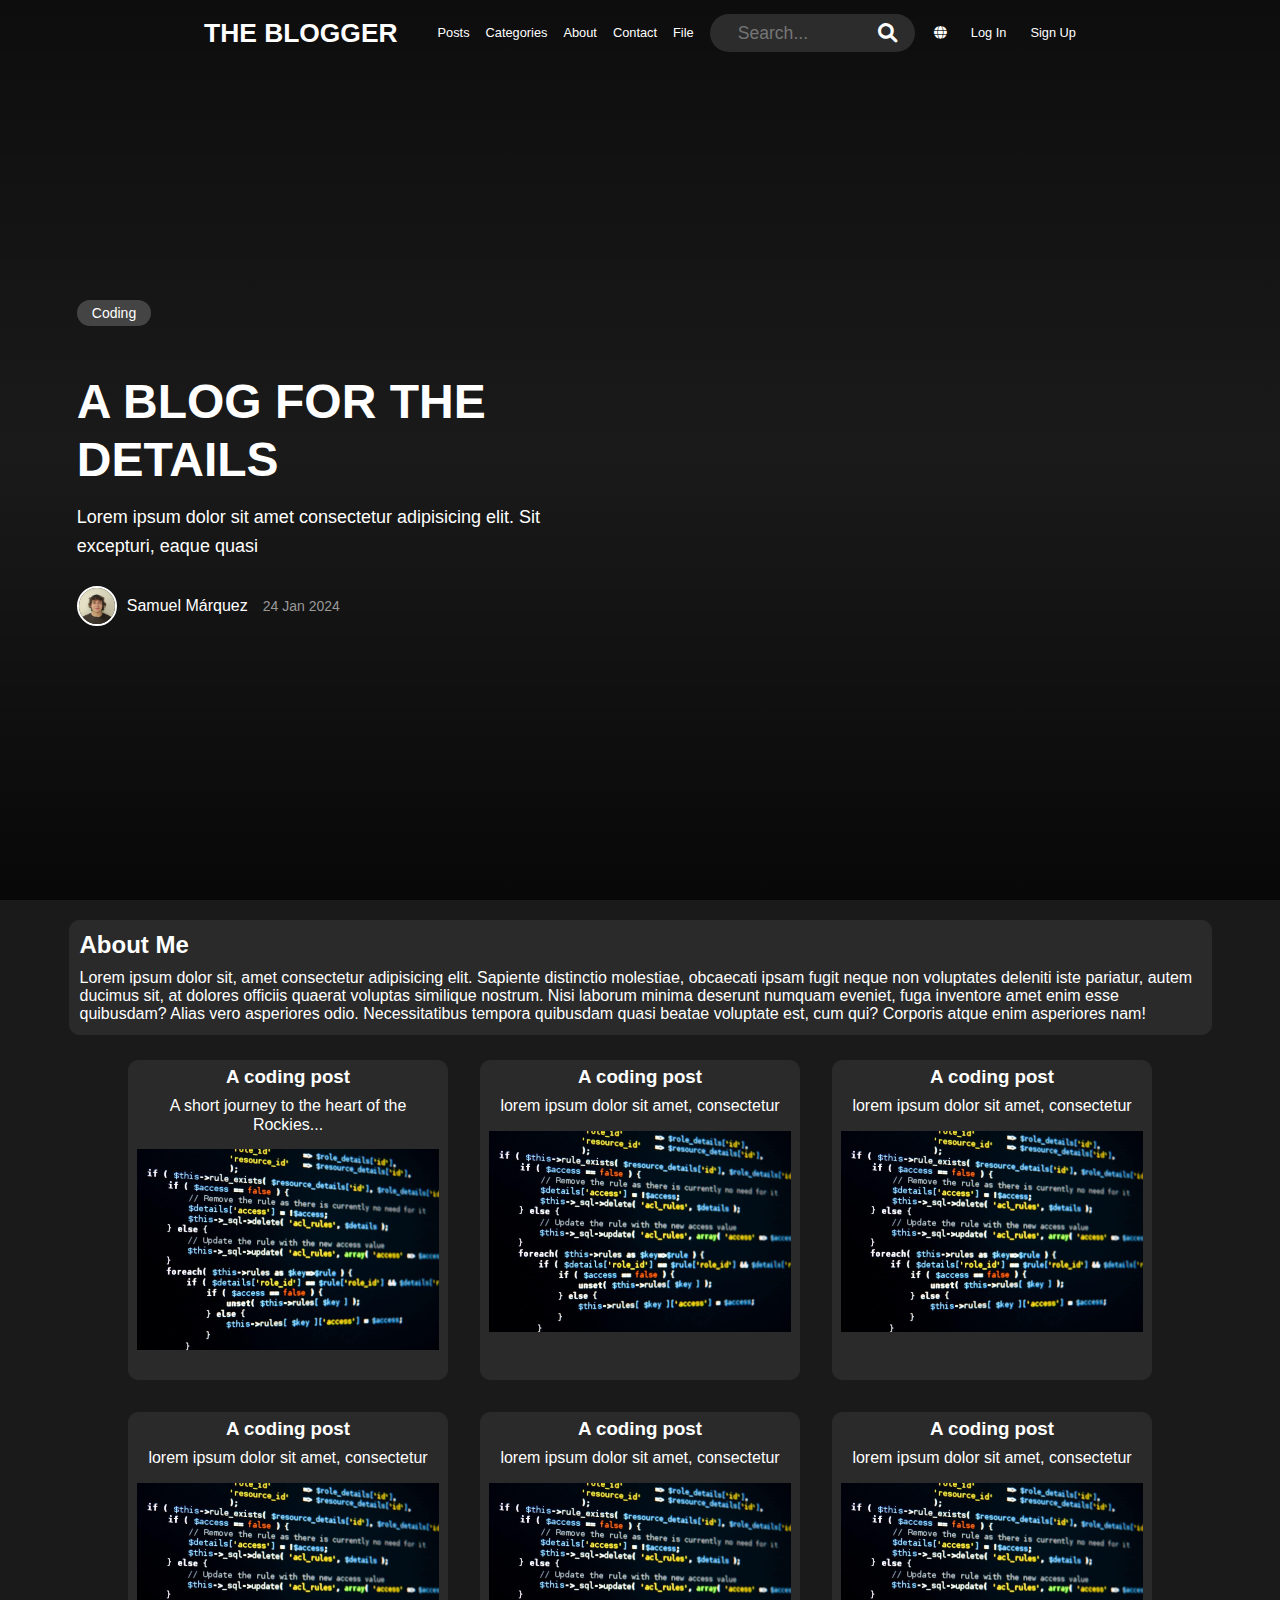
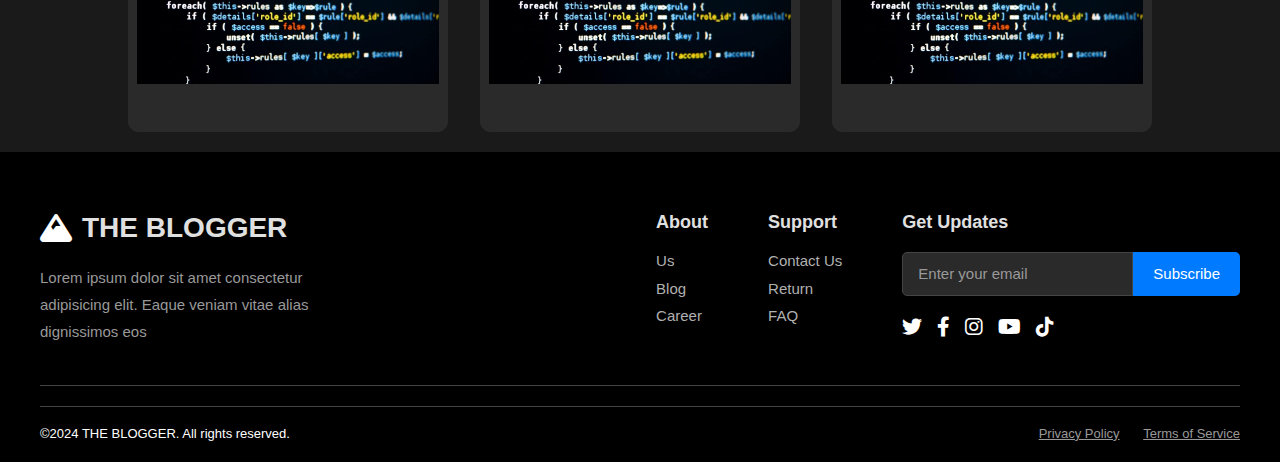
<file: index.html>
<!DOCTYPE html>
<html lang="en">
<head>
    <meta charset="UTF-8">
    <meta name="viewport" content="width=device-width, initial-scale=1.0">
    <title>Horizone - Exploring the Wonders of Hiking</title>
    <link rel="stylesheet" href="css/normalize.css">
    <link rel="stylesheet" href="css/style.css">
    <link rel="stylesheet" href="https://cdnjs.cloudflare.com/ajax/libs/font-awesome/6.0.0-beta3/css/all.min.css">
    <link rel="stylesheet" href="https://cdnjs.cloudflare.com/ajax/libs/font-awesome/6.0.0-beta3/css/all.min.css">
</head>
<body>
<header>

  <nav class="navbar">
    <button class="hamburger" aria-label="Menú" onclick="document.querySelector('.nav-links').classList.toggle('show')">
      <i class="fas fa-bars"></i>
    </button>
    <!-- Logo -->
    <div class="logo">
      <span>THE BLOGGER</span>
    </div>
  <ul class="nav-links">
    <li class="nav-item"><a href="#" class="nav-link">Posts</a></li>
    <li class="nav-item"><a href="#" class="nav-link">Categories</a></li>
    <li class="nav-item"><a href="#" class="nav-link">About</a></li>
    <li class="nav-item"><a href="#" class="nav-link">Contact</a></li>
    <li class="nav-item"><a href="#" class="nav-link">File</a></li>
    <li class="nav-item mobile-only"><a href="#" class="nav-link"><i class="fas fa-globe"></i></a></li>
    <li class="nav-item mobile-only"><a href="#" class="nav-link">Log In</a></li>
    <li class="nav-item mobile-only"><a href="#" class="nav-link">Sign Up</a></li>
  </ul>


    <div class="search-container">
      <input type="text" placeholder="Search..." class="search">
      <button class="search-btn"><i class="fas fa-search"></i></button>
    </div>
    <!-- Acciones (solo desktop) -->
    <ul class="nav-actions">
      <li><a href="#"><i class="fas fa-globe"></i></a></li>
    <li class="nav-item"><a href="#" class="nav-link">Log In</a></li>
    <li class="nav-item"><a href="#" class="nav-link">Sign Up</a></li>
    </ul>
  </nav>


    <div class="main-header__title">
      <div class="tag">Coding</div>
      <h1>A BLOG FOR THE DETAILS </h1>
      <p>Lorem ipsum dolor sit amet consectetur adipisicing elit. Sit excepturi, eaque quasi</p>
      <div class="author-info">
          <img src="assets/samuel_marquez.jpeg" alt="Samuel Márquez">
          <span>Samuel Márquez</span>
          <span class="date-read">24 Jan 2024</span>
      </div>
    </div>
</header>











  <section id="" class="section_about_me-father">
    <div class="about_me-kid">
      <h2>About Me</h2>
      <p>Lorem ipsum dolor sit, amet consectetur adipisicing elit. Sapiente distinctio molestiae, obcaecati ipsam fugit neque non voluptates deleniti iste pariatur, autem ducimus sit, at dolores officiis quaerat voluptas similique nostrum.
      Nisi laborum minima deserunt numquam eveniet, fuga inventore amet enim esse quibusdam? Alias vero asperiores odio. Necessitatibus tempora quibusdam quasi beatae voluptate est, cum qui? Corporis atque enim asperiores nam!</p>
    </div>
  </section>




  <main class="mainApp">
    <div class="main-content">

    </div>
  </main>




    <footer class="footer">
        <div class="footer-container">
            <div class="footer-brand">
                <div class="logo">
                    <i class="fas fa-mountain"></i> THE BLOGGER
                </div>
                <p>Lorem ipsum dolor sit amet consectetur adipisicing elit. Eaque veniam vitae alias dignissimos eos</p>
            </div>
            <div class="footer-links">
                <div class="footer-col">
                    <h4>About</h4>
                    <ul>
                        <li><a href="#">Us</a></li>
                        <li><a href="#">Blog</a></li>
                        <li><a href="#">Career</a></li>
                    </ul>
                </div>
                <div class="footer-col">
                    <h4>Support</h4>
                    <ul>
                        <li><a href="#">Contact Us</a></li>
                        <li><a href="#">Return</a></li>
                        <li><a href="#">FAQ</a></li>
                    </ul>
                </div>
                <div class="footer-col">
                    <h4>Get Updates</h4>
                    <form class="newsletter-form">
                        <input type="email" placeholder="Enter your email" required>
                        <button type="submit">Subscribe</button>
                    </form>
                    <div class="social-icons">
                        <a href="#"><i class="fab fa-twitter"></i></a>
                        <a href="#"><i class="fab fa-facebook-f"></i></a>
                        <a href="#"><i class="fab fa-instagram"></i></a>
                        <a href="#"><i class="fab fa-youtube"></i></a>
                        <a href="#"><i class="fab fa-tiktok"></i></a>
                    </div>
                </div>
            </div>
        </div>
        <div class="footer-bottom">
            <p>&copy;2024 THE BLOGGER. All rights reserved.</p>
            <div class="footer-policy-links">
                <a href="#">Privacy Policy</a>
                <a href="#">Terms of Service</a>
            </div>
        </div>
    </footer>

    <script src="data.js"></script>
    <script src="script.js"></script>

</body>
</html>
</file>
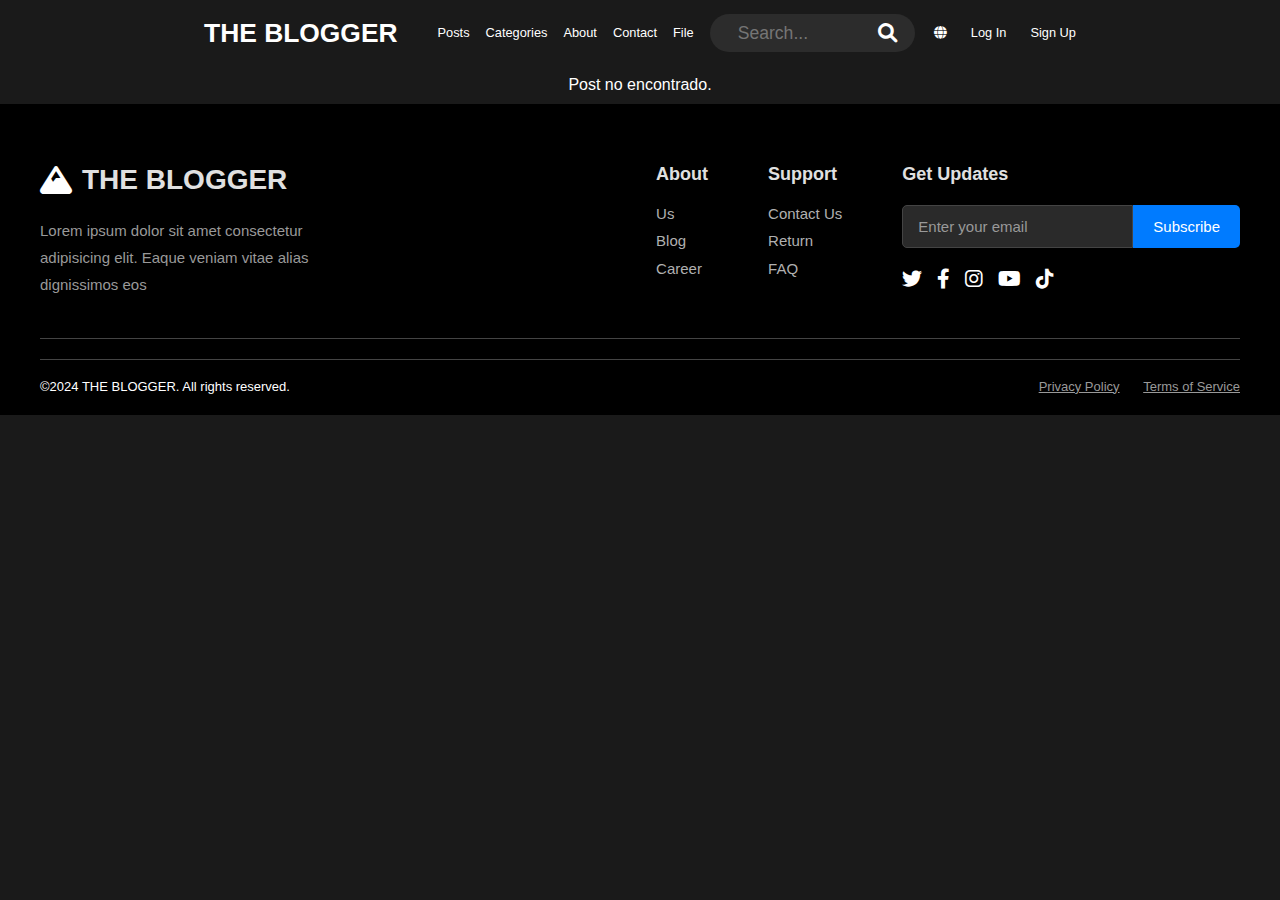
<file: post.html>
<!DOCTYPE html>
<html lang="en">
<head>
  <meta charset="UTF-8">
  <meta name="viewport" content="width=device-width, initial-scale=1.0">
  <link rel="stylesheet" href="css/normalize.css">
  <link rel="stylesheet" href="css/style.css">
  <link rel="stylesheet" href="https://cdnjs.cloudflare.com/ajax/libs/font-awesome/6.0.0-beta3/css/all.min.css">
  <link rel="stylesheet" href="https://cdnjs.cloudflare.com/ajax/libs/font-awesome/6.0.0-beta3/css/all.min.css">
  <title>Document</title>
</head>
<body>

  
  <nav class="navbar">
    <!-- Hamburguesa (solo mobile) -->
    <button class="hamburger" aria-label="Menú" onclick="document.querySelector('.nav-links').classList.toggle('show')">
      <i class="fas fa-bars"></i>
    </button>
    <!-- Logo -->
    <div class="logo">
    <!-- <img src="https://cdn-icons-png.flaticon.com/512/25/25694.png" alt="Logo">  -->
      <span>THE BLOGGER</span>
    </div>
  <ul class="nav-links">
    <li class="nav-item"><a href="#" class="nav-link">Posts</a></li>
    <li class="nav-item"><a href="#" class="nav-link">Categories</a></li>
    <li class="nav-item"><a href="#" class="nav-link">About</a></li>
    <li class="nav-item"><a href="#" class="nav-link">Contact</a></li>
    <li class="nav-item"><a href="#" class="nav-link">File</a></li>
    <li class="nav-item mobile-only"><a href="#" class="nav-link"><i class="fas fa-globe"></i></a></li>
    <li class="nav-item mobile-only"><a href="#" class="nav-link">Log In</a></li>
    <li class="nav-item mobile-only"><a href="#" class="nav-link">Sign Up</a></li>
  </ul>


    <div class="search-container">
      <input type="text" placeholder="Search..." class="search">
      <button class="search-btn"><i class="fas fa-search"></i></button>
    </div>
    <!-- Acciones (solo desktop) -->
    <ul class="nav-actions">
      <li><a href="#"><i class="fas fa-globe"></i></a></li>
    <li class="nav-item"><a href="#" class="nav-link">Log In</a></li>
    <li class="nav-item"><a href="#" class="nav-link">Sign Up</a></li>
    </ul>
  </nav>




  <div id="post"></div>

  <footer class="footer post-footer">
      <div class="footer-container">
          <div class="footer-brand">
              <div class="logo">
                  <i class="fas fa-mountain"></i> THE BLOGGER
              </div>
              <p>Lorem ipsum dolor sit amet consectetur adipisicing elit. Eaque veniam vitae alias dignissimos eos</p>
          </div>
          <div class="footer-links">
              <div class="footer-col">
                  <h4>About</h4>
                  <ul>
                      <li><a href="#">Us</a></li>
                      <li><a href="#">Blog</a></li>
                      <li><a href="#">Career</a></li>
                  </ul>
              </div>
              <div class="footer-col">
                  <h4>Support</h4>
                  <ul>
                      <li><a href="#">Contact Us</a></li>
                      <li><a href="#">Return</a></li>
                      <li><a href="#">FAQ</a></li>
                  </ul>
              </div>
              <div class="footer-col">
                  <h4>Get Updates</h4>
                  <form class="newsletter-form">
                      <input type="email" placeholder="Enter your email" required>
                      <button type="submit">Subscribe</button>
                  </form>
                  <div class="social-icons">
                      <a href="#"><i class="fab fa-twitter"></i></a>
                      <a href="#"><i class="fab fa-facebook-f"></i></a>
                      <a href="#"><i class="fab fa-instagram"></i></a>
                      <a href="#"><i class="fab fa-youtube"></i></a>
                      <a href="#"><i class="fab fa-tiktok"></i></a>
                  </div>
              </div>
          </div>
      </div>
      <div class="footer-bottom">
          <p>&copy;2024 THE BLOGGER. All rights reserved.</p>
          <div class="footer-policy-links">
              <a href="#">Privacy Policy</a>
              <a href="#">Terms of Service</a>
          </div>
      </div>
  </footer>

  <script src="data.js"></script>
  <script src="post-script.js"></script>

</body>
</html>
</file>
<file: css/style.css>
:root {
    --primary-text-color: #ffffff;
    --secondary-text-color: #cccccc;
    --button-bg-color: #007bff; /* Example blue, adjust as needed */
    --button-hover-color: #0056b3;
    --background-overlay: rgba(0, 0, 0, 0.3); /* Slightly darker for readability */
}


:root {
    --bg-color: #1a1a1a; /* Dark background */
    --text-color: #e0e0e0; /* Light grey text */
    --secondary-text-color: #999999; /* Even lighter grey for meta */
    --card-bg-dark: #2a2a2a; /* Darker card backgrounds */
    --card-bg-light: #3a3a3a; /* Lighter card backgrounds */
    --primary-blue: #007bff; /* Button and highlight color */
    --accent-green: #28a745;
    --accent-red: #dc3545;
    --border-color: #444444;
    --footer-bg: #000000; /* Pure black for footer */
    --footer-text: #b0b0b0;
}



* {
    margin: 0;
    padding: 0;
    box-sizing: border-box;
    color: white;
}

body {
    font-family: 'Poppins', sans-serif;
    background-color: #1a1a1a; /* Dark background as a fallback */
    color: var(--primary-text-color);
}


header{
    height: 100vh;
    background: linear-gradient(to top, rgba(0,0,0,0.7) 0%, rgba(0,0,0,0) 50%, rgba(0,0,0,0.5) 100%); /* Gradient overlay */
}

/* ...otros estilos globales... */

.navbar {
  display: flex;
  align-items: center;
  justify-content: center;
  position: relative;
  background: transparent;
  color: #fff;
  padding: 10px 0;
  z-index: 10;
}

/* Oculta la hamburguesa por defecto */
.hamburger {
  display: none;
  font-size: 2em;
  background: none;
  border: none;
  color: #fff;
  cursor: pointer;
  z-index: 20;
}

.logo {
  display: flex;
  align-items: center;
  font-weight: bold;
  font-size: 1.5em;
  z-index: 15;
  margin-right: 2.5rem;
  
}

.logo img {
  vertical-align: middle;
}

.nav-links {
  display: flex;
  gap: 32px;
  list-style: none;
  margin: 0 30px 0 0;
  padding: 0;
  align-items: center;
  font-weight: 500;
  font-size: 0.8rem;

}

.nav-links .mobile-only { display: none; }

.nav-links {
  list-style: none;
  padding: 0;
  margin: 0;
  display: flex; /* si quieres horizontal */
  gap: 1rem;
}

.nav-link {
  text-decoration: none;
  color: inherit; 
  transition: color 0.2s ease-in-out;
}

.nav-link:hover {
  color: var(--primary-blue); 
}



.search-container {
  display: flex;
  align-items: center;
  background: #2c2c2c;
  border-radius: 25px;
  padding: 0 0.5rem;
  margin: 0 1.2rem 0 1rem;
}

.search {
  background: transparent;
  border: none;
  color: #fff;
  padding: 8px 10px;
  outline: none;
  width: 100px;
  margin-right: 50px;
}

.search-btn {
  background: none;
  border: none;
  color: #fff;
  font-size: 1.1em;
  cursor: pointer;
}

.nav-actions {
  display: flex;
  gap: 20px;
  list-style: none;
  margin: 0;
  padding: 0;
  align-items: center;
  gap: 1.5rem;
  font-size: 0.8rem

}




.main-header__title{
  position: relative;
  width: 40vw;
  left: 6vw;
  top: 26vh;
}

.main-header__title h1{
    font-size: 48px;
    margin-bottom: 15px;
    line-height: 1.2;
    font-weight: 700;

}


.main-header__title p{
  
    font-size: 18px;
    line-height: 1.6;
    margin-bottom: 25px;
  color: cccccc;

}
.navbar a {
  text-decoration: none;
  color: inherit;
  background: none;
  border: none;
  outline: none;
}

.tag {
    background-color: rgba(255, 255, 255, 0.2);
    padding: 5px 15px;
    border-radius: 20px;
    font-size: 14px;
    font-weight: 500;
    margin-bottom: 15px;
    display: inline-block;
}




.author-info {
    display: flex;
    align-items: center;
    font-size: 16px;
    justify-content: left;

}

.author-info img {
    width: 40px;
    height: 40px;
    border-radius: 50%;
    margin-right: 10px;
    border: 2px solid var(--primary-text-color); /* Small border around avatar */
}

.author-info span {
    margin-right: 15px;
    font-weight: 500;
}

.date-read {
    color: var(--secondary-text-color);
    font-size: 14px;
}

  .fondo{
    display: none;
  }








@media (max-width: 900px) {
  .search { display: none; margin-right: 0px; background-color: transparent; }
  .search-container{
    padding: 0 0;
  }
}

@media (min-width: 769px) {
  .navbar {
    padding: 14px 90px;           /* Un poco más alto y más ancho */
    font-size: 1.1em;
  }


  .search-container {
    height: 38px;                 /* Barra de búsqueda un poco más alta */
    padding: 0 18px;
  }
}


@media (max-width: 768px) {
  .navbar {
    padding: 10px 30px;
    justify-content: space-between;
  }
  .hamburger {
    display: block;
    order: 1;
  }
  .logo {
    order: 2;
    pointer-events: none;
    margin-right: 0;

  }
  .logo * { pointer-events: auto; }
  .search-container {
    order: 3;
    z-index: 21;
    background-color: transparent;
  }
  .search::placeholder {
    color: transparent;
  }

  .nav-links, .nav-actions { display: none; }
  .nav-links.show {
    display: flex;
    flex-direction: column;
    position: absolute;
    top: 60px; left: 0; right: 0;
    background: #181818;
    z-index: 100;
    gap: 10px;
    padding: 15px 0;
    
    background-color: rgb(22, 22, 23);
    height: 92vh;
    width: 50vw;
    font-size: 14px;
    font-weight: 400;
    gap: 4vh 0;
  }



  .nav-links .mobile-only {  display: block; }
  .main-header__title {  width: 70vw;}
}










/*********************************************/

.section_about_me-father{
  display: flex;
  justify-content: center;
  margin: 20px 5px 5px 5px;
}

.about_me-kid{
    width: 90%;
    text-align: left;
    border: 1px solid #2a2a2a;
    background-color: #2a2a2a;

    border-radius: 10px; 
}

.about_me-kid *{
margin: 10px;
}





.mainApp{
display: flex;
justify-content: center;
}

.main-content{
    display: flex;
    flex-wrap: wrap;
    gap: 2rem;
    justify-content: center;
    width: 90vw;
    margin: 20px;
}

.main-content_post {
  transition: transform 0.3s cubic-bezier(0.4, 0, 0.2, 1),
              box-shadow 0.3s cubic-bezier(0.4, 0, 0.2, 1);
  cursor: pointer;
}

.main-content_post:hover {
  transform: translateY(-8px); /* se mueve hacia arriba */
  box-shadow: 0 8px 20px rgba(0, 0, 0, 0.2); /* efecto flotante */
}


.main-content_post{
    height: 20rem;
    width: 20rem;
    text-align: center;
    border: 1px solid #2a2a2a;
    background-color: #2a2a2a;
    border-radius: 10px;
}

.main-content_post *{
    margin: 5px 5px 10px;
}

.post-card__image{
  width: 95%;
}

/*********************************************/

#post{
    text-align: center;
    margin: 10px;
}


































































































/* --- Footer --- */
.footer {
    background-color: var(--footer-bg);
    color: var(--footer-text);
    padding: 60px 20px 20px; /* More padding at top */
    font-size: 15px;
}

.footer-container {
    max-width: 1200px;
    margin: 0 auto;
    display: flex;
    justify-content: space-between;
    gap: 40px;
    padding-bottom: 40px;
    border-bottom: 1px solid var(--border-color);
}

.footer-brand {
    flex: 1;
    max-width: 300px;
}

.footer-brand .logo {
    font-size: 28px; /* Larger logo */
    font-weight: 700;
    margin-bottom: 20px;
    color: var(--text-color); /* White for logo */
    display: flex;
    align-items: center;
}

.footer-brand .logo i {
    margin-right: 10px;
    font-size: 32px;
}

.footer-brand p {
    color: var(--secondary-text-color);
    line-height: 1.8;
}

.footer-links {
    display: flex;
    gap: 60px; /* Space between columns */
}

.footer-col h4 {
    font-size: 18px;
    font-weight: 600;
    margin-bottom: 20px;
    color: var(--text-color);
}

.footer-col ul li {
    margin-bottom: 10px;
    list-style: none;
}

.footer-col ul li a {
    color: var(--footer-text);
    text-decoration: none;
}

.footer-col ul li a:hover {
    color: var(--primary-blue);
}

.newsletter-form {
    display: flex;
    margin-bottom: 20px;
}

.newsletter-form input {
    flex-grow: 1;
    padding: 12px 15px;
    border: 1px solid var(--border-color);
    background-color: var(--card-bg-dark);
    color: var(--text-color);
    border-radius: 5px 0 0 5px;
    outline: none;
    font-size: 15px;
}

.newsletter-form input::placeholder {
    color: var(--secondary-text-color);
}

.newsletter-form button {
    padding: 12px 20px;
    background-color: var(--primary-blue);
    color: white;
    border: none;
    border-radius: 0 5px 5px 0;
    cursor: pointer;
    font-weight: 500;
    transition: background-color 0.3s ease;
}

.newsletter-form button:hover {
    background-color: var(--button-hover-color); /* Define this in :root or use a slightly darker blue */
}

.social-icons {
    display: flex;
    gap: 15px;
}

.social-icons a {
    color: var(--footer-text);
    font-size: 20px;
    transition: color 0.3s ease;
}

.social-icons a:hover {
    color: var(--primary-blue);
}

.footer-bottom {
    max-width: 1200px;
    margin: 20px auto 0;
    display: flex;
    justify-content: space-between;
    align-items: center;
    padding-top: 20px;
    border-top: 1px solid var(--border-color);
    font-size: 13px;
    color: var(--secondary-text-color);
}

.footer-policy-links a {
    color: var(--secondary-text-color);
    margin-left: 20px;
}

.footer-policy-links a:hover {
    color: var(--primary-blue);
}



@media (max-width: 768px) {
  .footer-container{
    justify-content: center;
    flex-direction: column;
    align-items: center;
    text-align: center;
  }
  .footer-brand .logo{
    display: flex;
    justify-content: center;
  }
  .footer-links{
    justify-content: center;
    flex-direction: column;
    align-items: center;
  }
  .social-icons{
    display: flex;
    justify-content: center;
  }
  .footer-col ul {
    display: flex;
    gap: 2vw;

  }
}


.convenient {
    height: 150vh;
}



.post-content {
    text-align: left;
    margin: 30px;
    font-size: 18px;
    line-height: 1.6;
    
}
</file>
